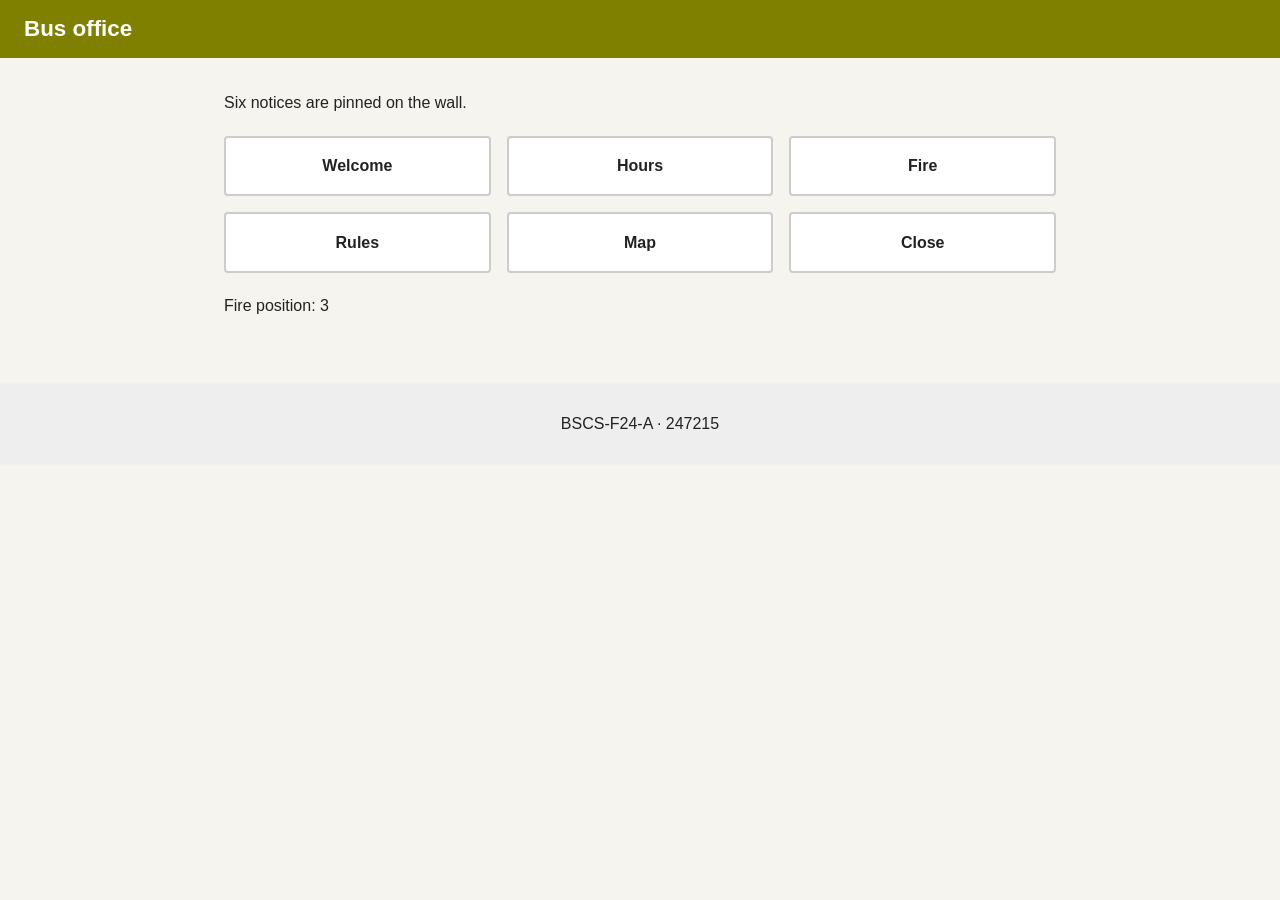
<file: index.html>
<!DOCTYPE html>
<html lang="en">
<head>
  <meta charset="utf-8">
  <title>Bus office — The notices</title>
  <link rel="stylesheet" href="lab05.css">
</head>
<body>
  <header class="top" style="background-color: olive; color: white;">
    <h1>Bus office</h1>
  </header>

  <main>
   <p id="status">Six notices are pinned on the wall.</p>

  <div id="wall">
    <div class="row">
      <p class="notice"><span>Welcome</span></p>
      <p class="notice"><span>Hours</span></p>
      <p class="notice"><span>Fire</span></p>
    </div>
    <div class="row">
      <p class="notice"><span>Rules</span></p>
      <p class="notice"><span>Map</span></p>
      <p class="notice"><span>Close</span></p>
    </div>
  </div>

  <p>Fire position: <span id="fire-at">3</span></p>
  </main>

  <footer>
    <p>BSCS-F24-A · 247215</p>
  </footer>

  <script src="script.js"></script>
</body>
</html>
</file>
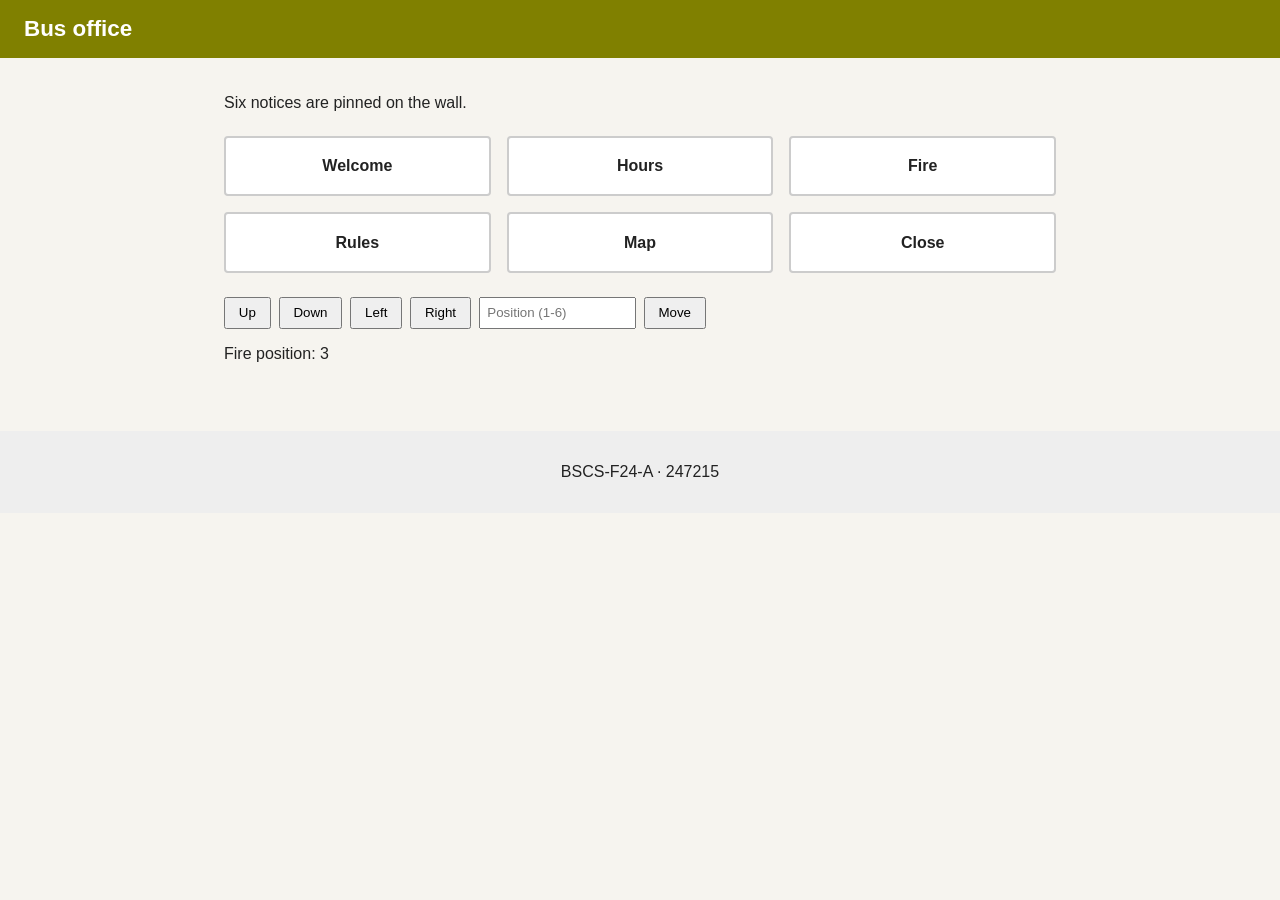
<file: notices.html>
<!DOCTYPE html>
<html lang="en">
<head>
  <meta charset="utf-8">
  <title>Bus office — The notices</title>
  <link rel="stylesheet" href="lab05.css">
</head>
<body>
  <header class="top" style="background-color: olive; color: white;">
    <h1>Bus office</h1>
  </header>

  <main>
    <p id="status">Six notices are pinned on the wall.</p>

    <div id="wall">
      <div class="row">
        <p class="notice"><span>Welcome</span></p>
        <p class="notice"><span>Hours</span></p>
        <p class="notice"><span>Fire</span></p>
      </div>
      <div class="row">
        <p class="notice"><span>Rules</span></p>
        <p class="notice"><span>Map</span></p>
        <p class="notice"><span>Close</span></p>
      </div>
    </div>

    <div class="controls">
      <button type="button" id="up">Up</button>
      <button type="button" id="down">Down</button>
      <button type="button" id="left">Left</button>
      <button type="button" id="right">Right</button>
      <input type="text" id="spot" placeholder="Position (1-6)">
      <button type="button" id="move">Move</button>
    </div>

    <p>Fire position: <span id="fire-at">3</span></p>
  </main>

  <footer>
    <p>BSCS-F24-A · 247215</p>
  </footer>

  <script src="script.js"></script>
</body>
</html>
</file>
<file: lab05.css>
body { font-family: "Segoe UI", sans-serif; margin: 0; background: #f6f4ef; color: #222; }
header.top { padding: 1rem 1.5rem; }
header.top h1 { margin: 0; font-size: 1.4rem; }
main { max-width: 52rem; margin: 0 auto; padding: 1.25rem 1.5rem; }
#wall { display: flex; flex-direction: column; gap: 1rem; margin: 1.5rem 0; }
.row { display: flex; gap: 1rem; }
.notice { flex: 1; padding: 1.2rem; background: #fff; border: 2px solid #ccc; text-align: center; font-weight: 600; margin: 0; cursor: pointer; border-radius: 4px; }
.notice.now { border-color: olive; background: #f4f8e8; outline: 2px solid olive; }
.controls { display: flex; gap: 0.5rem; margin: 1rem 0; align-items: center; }
.controls button { padding: 0.4rem 0.8rem; cursor: pointer; }
.controls input { padding: 0.4rem; width: 140px; }
footer { text-align: center; padding: 1rem; background: #eee; margin-top: 2rem; }
</file>
